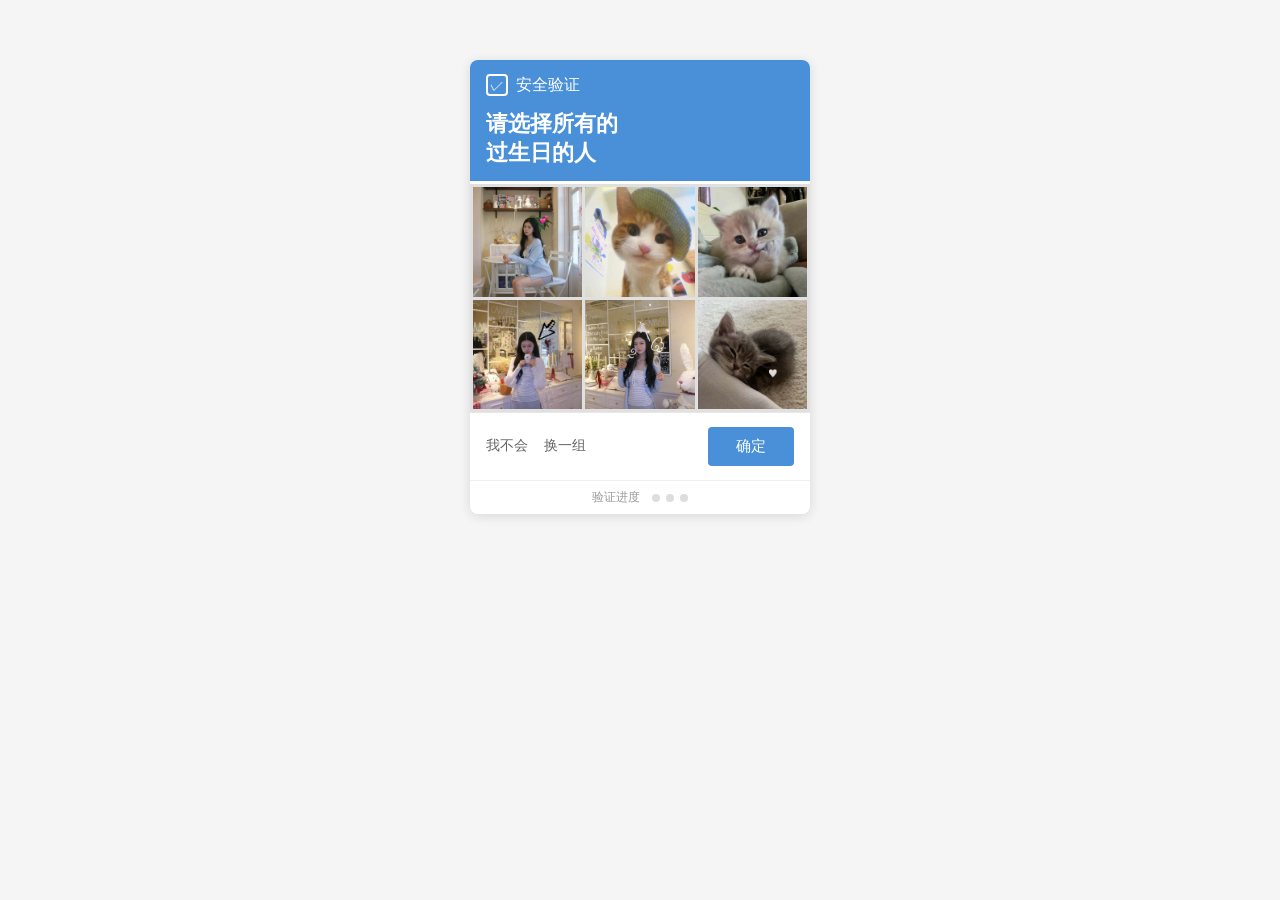
<file: birthday-complex/index.html>
<!DOCTYPE html>
<html lang="zh-CN">
<head>
<meta charset="UTF-8">
<meta name="viewport" content="width=device-width, initial-scale=1.0, user-scalable=no">
<base href="/birthday/">
<title>安全验证</title>
<style>
  * { margin: 0; padding: 0; box-sizing: border-box; }
  body {
    font-family: -apple-system, "Helvetica Neue", "PingFang SC", "Microsoft YaHei", sans-serif;
    background: #f5f5f5;
    min-height: 100vh;
    display: flex;
    justify-content: center;
    align-items: flex-start;
    padding-top: 60px;
  }
  .container {
    width: 340px;
    background: #fff;
    border-radius: 8px;
    box-shadow: 0 2px 12px rgba(0,0,0,0.12);
    overflow: hidden;
  }
  .header {
    background: #4a90d9;
    color: #fff;
    padding: 14px 16px;
    font-size: 16px;
    font-weight: 500;
    display: flex;
    align-items: center;
    gap: 8px;
  }
  .header .icon {
    width: 22px; height: 22px;
    border: 2px solid #fff;
    border-radius: 4px;
    display: flex;
    align-items: center;
    justify-content: center;
    font-size: 14px;
  }
  .prompt {
    background: #4a90d9;
    color: #fff;
    padding: 0 16px 14px;
    font-size: 22px;
    font-weight: 700;
    line-height: 1.3;
  }
  .grid {
    display: grid;
    grid-template-columns: repeat(3, 1fr);
    gap: 3px;
    padding: 3px;
    background: #e0e0e0;
  }
  .grid-item {
    position: relative;
    aspect-ratio: 1;
    cursor: pointer;
    overflow: hidden;
    -webkit-tap-highlight-color: transparent;
  }
  .grid-item img {
    width: 100%;
    height: 100%;
    object-fit: cover;
    display: block;
    transition: transform 0.15s;
  }
  .grid-item.selected img {
    transform: scale(0.85);
  }
  .grid-item .check {
    position: absolute;
    bottom: 6px;
    right: 6px;
    width: 28px;
    height: 28px;
    background: #00c853;
    border-radius: 50%;
    display: none;
    align-items: center;
    justify-content: center;
    color: #fff;
    font-size: 18px;
    font-weight: 700;
    box-shadow: 0 1px 4px rgba(0,0,0,0.3);
  }
  .grid-item.selected .check {
    display: flex;
  }
  .footer {
    display: flex;
    justify-content: space-between;
    align-items: center;
    padding: 14px 16px;
    border-top: 1px solid #e8e8e8;
  }
  .footer-left {
    display: flex;
    gap: 16px;
  }
  .footer-left button {
    background: none;
    border: none;
    color: #666;
    font-size: 14px;
    cursor: pointer;
    padding: 4px 0;
  }
  .btn-confirm {
    background: #4a90d9;
    color: #fff;
    border: none;
    border-radius: 4px;
    padding: 10px 28px;
    font-size: 15px;
    font-weight: 500;
    cursor: pointer;
    transition: background 0.2s;
  }
  .btn-confirm:active {
    background: #3a7bc8;
  }
  .toast {
    position: fixed;
    top: 50%;
    left: 50%;
    transform: translate(-50%, -50%) scale(0.8);
    background: rgba(0,0,0,0.75);
    color: #fff;
    padding: 14px 28px;
    border-radius: 8px;
    font-size: 15px;
    opacity: 0;
    pointer-events: none;
    transition: all 0.3s;
    z-index: 100;
    text-align: center;
    max-width: 280px;
  }
  .toast.show {
    opacity: 1;
    transform: translate(-50%, -50%) scale(1);
  }
  .loading-bar {
    height: 3px;
    background: #4a90d9;
    width: 0;
    transition: width 0.6s ease;
    position: relative;
  }
  .loading-bar.active {
    width: 100%;
  }
  /* 彩蛋弹窗 */
  .overlay {
    position: fixed;
    inset: 0;
    background: rgba(0,0,0,0.6);
    display: none;
    justify-content: center;
    align-items: center;
    z-index: 200;
    animation: fadeIn 0.4s;
  }
  .overlay.show { display: flex; }
  .surprise {
    background: #fff;
    border-radius: 16px;
    padding: 36px 28px 28px;
    text-align: center;
    max-width: 300px;
    width: 90%;
    animation: popIn 0.5s cubic-bezier(0.175, 0.885, 0.32, 1.275);
  }
  .surprise .emoji {
    font-size: 60px;
    margin-bottom: 16px;
  }
  .surprise .msg {
    font-size: 18px;
    color: #333;
    line-height: 1.6;
    font-weight: 500;
    margin-bottom: 20px;
  }
  .surprise .sub-msg {
    font-size: 14px;
    color: #999;
    margin-bottom: 20px;
  }
  .surprise .btn-close {
    background: linear-gradient(135deg, #ff6b6b, #ff8e53);
    color: #fff;
    border: none;
    border-radius: 24px;
    padding: 12px 40px;
    font-size: 16px;
    cursor: pointer;
    font-weight: 500;
  }
  .confetti-canvas {
    position: fixed;
    inset: 0;
    pointer-events: none;
    z-index: 300;
  }
  @keyframes fadeIn {
    from { opacity: 0; } to { opacity: 1; }
  }
  @keyframes popIn {
    from { transform: scale(0.5); opacity: 0; }
    to { transform: scale(1); opacity: 1; }
  }
  .progress {
    text-align: center;
    padding: 8px;
    font-size: 12px;
    color: #999;
    border-top: 1px solid #f0f0f0;
  }
  .progress .dots {
    display: inline-flex;
    gap: 6px;
    margin-left: 8px;
    vertical-align: middle;
  }
  .progress .dot {
    width: 8px; height: 8px;
    border-radius: 50%;
    background: #ddd;
    transition: background 0.3s;
  }
  .progress .dot.done {
    background: #4a90d9;
  }
  /* 生日展示页 */
  .birthday-page {
    position: fixed;
    inset: 0;
    background: linear-gradient(135deg, #ffecd2 0%, #fcb69f 50%, #ff9a9e 100%);
    display: none;
    flex-direction: column;
    justify-content: center;
    align-items: center;
    z-index: 400;
    animation: fadeIn 0.6s;
  }
  .birthday-page.show { display: flex; }
  .birthday-page .photo-frame {
    position: relative;
    padding: 12px;
    background: #fff;
    border-radius: 16px;
    box-shadow: 0 8px 32px rgba(0,0,0,0.15);
    margin-bottom: 24px;
    transform: rotate(-2deg);
  }
  .birthday-page .photo-frame img {
    display: block;
    max-width: 280px;
    max-height: 360px;
    border-radius: 8px;
    object-fit: cover;
  }
  .birthday-page .photo-frame .tape {
    position: absolute;
    width: 60px;
    height: 24px;
    background: rgba(255,220,100,0.7);
    top: -10px;
    left: 50%;
    transform: translateX(-50%) rotate(2deg);
    border-radius: 2px;
  }
  .birthday-page .birthday-text {
    font-size: 28px;
    font-weight: 700;
    color: #fff;
    text-shadow: 0 2px 8px rgba(0,0,0,0.2);
    margin-bottom: 8px;
    animation: pulse 2s ease-in-out infinite;
  }
  .birthday-page .birthday-sub {
    font-size: 16px;
    color: rgba(255,255,255,0.9);
    text-shadow: 0 1px 4px rgba(0,0,0,0.1);
  }
  @keyframes pulse {
    0%, 100% { transform: scale(1); }
    50% { transform: scale(1.05); }
  }
</style>
</head>
<body>

<div class="container">
  <div class="header">
    <div class="icon">✓</div>
    <span>安全验证</span>
  </div>
  <div class="prompt">请选择所有的<br>过生日的人</div>
  <div class="loading-bar" id="loadingBar"></div>
  <div class="grid" id="grid"></div>
  <div class="footer">
    <div class="footer-left">
      <button id="btnSkip">我不会</button>
      <button id="btnShuffle">换一组</button>
    </div>
    <button class="btn-confirm" id="btnConfirm">确定</button>
  </div>
  <div class="progress" id="progress">
    验证进度
    <span class="dots">
      <span class="dot" id="dot0"></span>
      <span class="dot" id="dot1"></span>
      <span class="dot" id="dot2"></span>
    </span>
  </div>
</div>

<div class="toast" id="toast"></div>

<div class="overlay" id="overlay">
  <div class="surprise">
    <div class="emoji">🎂</div>
    <div class="msg">别选了～<br>今天过生日的人<br>其实是你呀！</div>
    <div class="sub-msg">🎉 生日快乐 🎉</div>
    <button class="btn-close" id="btnSurpriseClose">好叭 💕</button>
  </div>
</div>

<div class="birthday-page" id="birthdayPage">
  <div class="photo-frame">
    <div class="tape"></div>
    <img src="figure/birthday.png" alt="生日快乐">
  </div>
  <div class="birthday-text">🎂 生日快乐 🎂</div>
  <div class="birthday-sub">愿你每一天都开心 💕</div>
</div>

<canvas class="confetti-canvas" id="confettiCanvas"></canvas>

<audio id="bgMusic" preload="auto" loop>
  <source src="music/brithday.mp3" type="audio/mpeg">
</audio>

<script>
(function() {
  // 图片资源
  const girlImages = ['figure/girl1.jpg', 'figure/girl2.jpg', 'figure/girl3.jpg'];
  const catImages  = ['figure/cat1.jpg', 'figure/cat2.jpg', 'figure/cat3.jpg'];

  // 随机失败文案
  const failMessages = [
    '验证失败，请重试',
    '回答错误，再想想？',
    '选错了哦，重新选吧',
    '哎呀，差一点就对了',
    '不太对，再试一次吧',
    '这道题有点难对吧～',
    '你确定吗？再看看',
    '系统检测到异常，请重试'
  ];

  const grid = document.getElementById('grid');
  const toast = document.getElementById('toast');
  const loadingBar = document.getElementById('loadingBar');
  const overlay = document.getElementById('overlay');
  const canvas = document.getElementById('confettiCanvas');
  const bgMusic = document.getElementById('bgMusic');
  const birthdayPage = document.getElementById('birthdayPage');

  let round = 0;
  const maxRounds = 3;

  // 工具函数：洗牌
  function shuffle(arr) {
    const a = arr.slice();
    for (let i = a.length - 1; i > 0; i--) {
      const j = Math.floor(Math.random() * (i + 1));
      [a[i], a[j]] = [a[j], a[i]];
    }
    return a;
  }

  // 生成当轮图片（6 张，girl 和 cat 混合打乱）
  function getImages() {
    return shuffle([...girlImages, ...catImages]);
  }

  // 更新进度点
  function updateDots() {
    for (var i = 0; i < maxRounds; i++) {
      document.getElementById('dot' + i).className = 'dot' + (i < round ? ' done' : '');
    }
  }

  // 渲染宫格
  function renderGrid() {
    const images = getImages();
    grid.innerHTML = '';
    images.forEach(src => {
      const item = document.createElement('div');
      item.className = 'grid-item';
      item.innerHTML = '<img src="' + src + '" alt="">' +
                       '<div class="check">✓</div>';
      item.addEventListener('click', function() {
        item.classList.toggle('selected');
      });
      grid.appendChild(item);
    });
  }

  // 显示 toast
  function showToast(msg, duration) {
    toast.textContent = msg;
    toast.classList.add('show');
    setTimeout(function() { toast.classList.remove('show'); }, duration || 1500);
  }

  // 模拟加载动画
  function fakeLoading(callback) {
    loadingBar.style.width = '0';
    loadingBar.classList.remove('active');
    void loadingBar.offsetWidth; // reflow
    loadingBar.classList.add('active');
    setTimeout(function() {
      loadingBar.classList.remove('active');
      loadingBar.style.width = '0';
      callback();
    }, 700);
  }

  // 确定按钮
  document.getElementById('btnConfirm').addEventListener('click', function() {
    const selected = grid.querySelectorAll('.grid-item.selected');
    if (selected.length === 0) {
      showToast('请至少选择一张图片', 1200);
      return;
    }

    round++;
    updateDots();

    if (round >= maxRounds) {
      // 最后一轮 → 彩蛋
      fakeLoading(function() {
        showSurprise();
      });
      return;
    }

    // 随机选择失败提示或静默换组
    if (Math.random() < 0.6) {
      var msg = failMessages[Math.floor(Math.random() * failMessages.length)];
      showToast(msg, 1400);
      setTimeout(function() { renderGrid(); }, 1000);
    } else {
      fakeLoading(function() { renderGrid(); });
    }
  });

  // 换一组
  document.getElementById('btnShuffle').addEventListener('click', function() {
    renderGrid();
  });

  // 我不会
  document.getElementById('btnSkip').addEventListener('click', function() {
    showToast('请继续尝试哦～', 1200);
    setTimeout(function() { renderGrid(); }, 800);
  });

  // 点"好叭"跳转生日页
  document.getElementById('btnSurpriseClose').addEventListener('click', function() {
    overlay.classList.remove('show');
    birthdayPage.classList.add('show');
    bgMusic.play().catch(function() {});
    launchConfetti();
  });

  // 彩蛋
  function showSurprise() {
    overlay.classList.add('show');
    launchConfetti();
  }

  // 简易彩纸动画
  function launchConfetti() {
    canvas.width = window.innerWidth;
    canvas.height = window.innerHeight;
    const ctx = canvas.getContext('2d');
    const colors = ['#ff6b6b','#ffd93d','#6bcb77','#4d96ff','#ff8e53','#c084fc','#f472b6'];
    const pieces = [];
    for (let i = 0; i < 80; i++) {
      pieces.push({
        x: Math.random() * canvas.width,
        y: Math.random() * canvas.height - canvas.height,
        w: 6 + Math.random() * 6,
        h: 4 + Math.random() * 4,
        color: colors[Math.floor(Math.random() * colors.length)],
        vx: (Math.random() - 0.5) * 3,
        vy: 2 + Math.random() * 4,
        rot: Math.random() * Math.PI * 2,
        vr: (Math.random() - 0.5) * 0.2
      });
    }
    let frame = 0;
    function draw() {
      ctx.clearRect(0, 0, canvas.width, canvas.height);
      pieces.forEach(function(p) {
        ctx.save();
        ctx.translate(p.x, p.y);
        ctx.rotate(p.rot);
        ctx.fillStyle = p.color;
        ctx.fillRect(-p.w / 2, -p.h / 2, p.w, p.h);
        ctx.restore();
        p.x += p.vx;
        p.y += p.vy;
        p.rot += p.vr;
        p.vy += 0.05;
      });
      frame++;
      if (frame < 200) requestAnimationFrame(draw);
      else ctx.clearRect(0, 0, canvas.width, canvas.height);
    }
    draw();
  }

  // 初始化
  renderGrid();
  updateDots();
})();
</script>
</body>
</html>
</file>
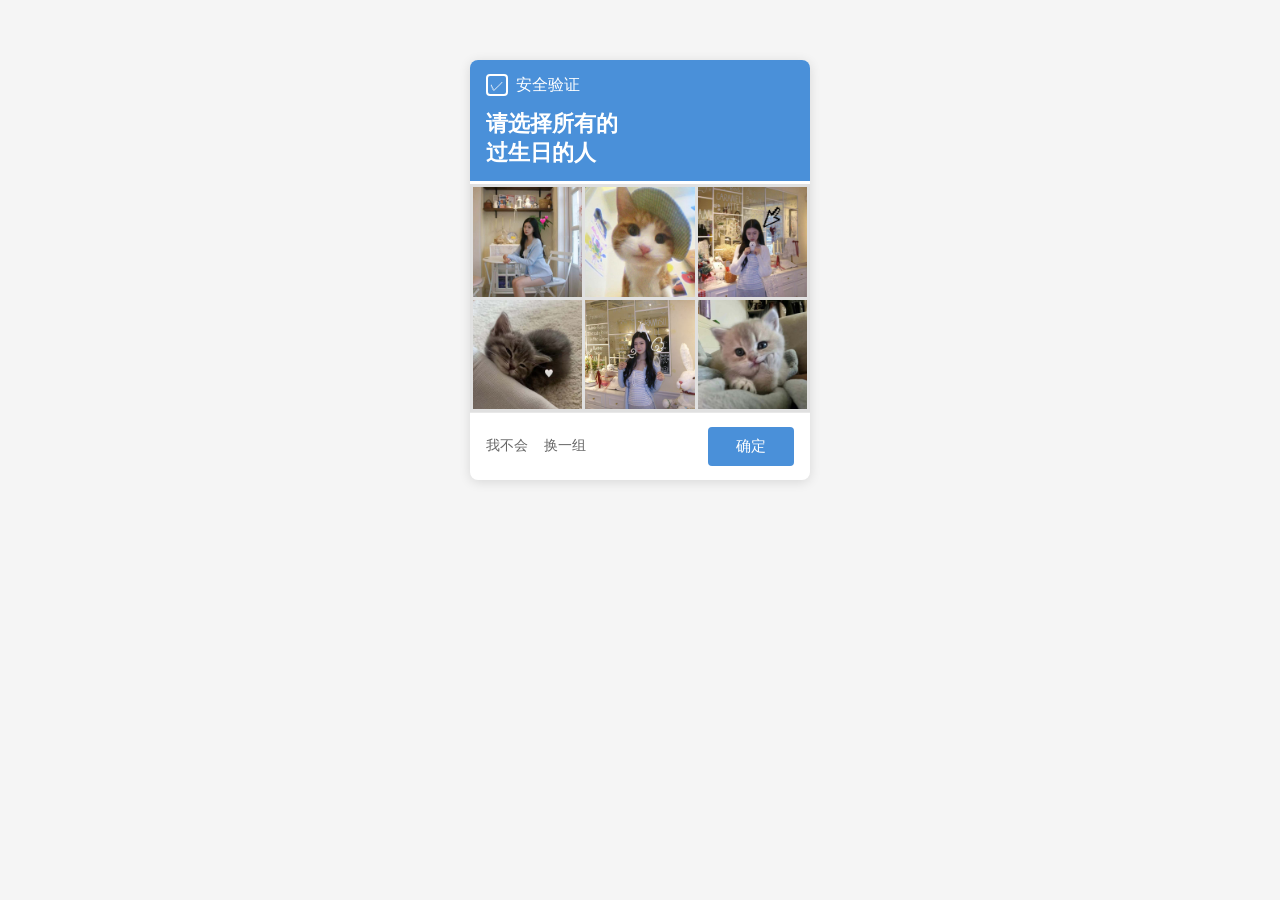
<file: birthday/index.html>
<!DOCTYPE html>
<html lang="zh-CN">
<head>
<meta charset="UTF-8">
<meta name="viewport" content="width=device-width, initial-scale=1.0, user-scalable=no">
<base href="/birthday/">
<title>安全验证</title>
<style>
  * { margin: 0; padding: 0; box-sizing: border-box; }
  body {
    font-family: -apple-system, "Helvetica Neue", "PingFang SC", "Microsoft YaHei", sans-serif;
    background: #f5f5f5;
    min-height: 100vh;
    display: flex;
    justify-content: center;
    align-items: flex-start;
    padding-top: 60px;
  }
  .container {
    width: 340px;
    background: #fff;
    border-radius: 8px;
    box-shadow: 0 2px 12px rgba(0,0,0,0.12);
    overflow: hidden;
  }
  .header {
    background: #4a90d9;
    color: #fff;
    padding: 14px 16px;
    font-size: 16px;
    font-weight: 500;
    display: flex;
    align-items: center;
    gap: 8px;
  }
  .header .icon {
    width: 22px; height: 22px;
    border: 2px solid #fff;
    border-radius: 4px;
    display: flex;
    align-items: center;
    justify-content: center;
    font-size: 14px;
  }
  .prompt {
    background: #4a90d9;
    color: #fff;
    padding: 0 16px 14px;
    font-size: 22px;
    font-weight: 700;
    line-height: 1.3;
  }
  .grid {
    display: grid;
    grid-template-columns: repeat(3, 1fr);
    gap: 3px;
    padding: 3px;
    background: #e0e0e0;
  }
  .grid-item {
    position: relative;
    aspect-ratio: 1;
    cursor: pointer;
    overflow: hidden;
    -webkit-tap-highlight-color: transparent;
  }
  .grid-item img {
    width: 100%;
    height: 100%;
    object-fit: cover;
    display: block;
    transition: transform 0.15s;
  }
  .grid-item.selected img {
    transform: scale(0.85);
  }
  .grid-item .check {
    position: absolute;
    bottom: 6px;
    right: 6px;
    width: 28px;
    height: 28px;
    background: #00c853;
    border-radius: 50%;
    display: none;
    align-items: center;
    justify-content: center;
    color: #fff;
    font-size: 18px;
    font-weight: 700;
    box-shadow: 0 1px 4px rgba(0,0,0,0.3);
  }
  .grid-item.selected .check {
    display: flex;
  }
  .footer {
    display: flex;
    justify-content: space-between;
    align-items: center;
    padding: 14px 16px;
    border-top: 1px solid #e8e8e8;
  }
  .footer-left {
    display: flex;
    gap: 16px;
  }
  .footer-left button {
    background: none;
    border: none;
    color: #666;
    font-size: 14px;
    cursor: pointer;
    padding: 4px 0;
  }
  .btn-confirm {
    background: #4a90d9;
    color: #fff;
    border: none;
    border-radius: 4px;
    padding: 10px 28px;
    font-size: 15px;
    font-weight: 500;
    cursor: pointer;
    transition: background 0.2s;
  }
  .btn-confirm:active {
    background: #3a7bc8;
  }
  .toast {
    position: fixed;
    top: 50%;
    left: 50%;
    transform: translate(-50%, -50%) scale(0.8);
    background: rgba(0,0,0,0.75);
    color: #fff;
    padding: 14px 28px;
    border-radius: 8px;
    font-size: 15px;
    opacity: 0;
    pointer-events: none;
    transition: all 0.3s;
    z-index: 100;
    text-align: center;
    max-width: 280px;
  }
  .toast.show {
    opacity: 1;
    transform: translate(-50%, -50%) scale(1);
  }
  .loading-bar {
    height: 3px;
    background: #4a90d9;
    width: 0;
    transition: width 0.6s ease;
    position: relative;
  }
  .loading-bar.active {
    width: 100%;
  }
  /* 彩蛋弹窗 */
  .overlay {
    position: fixed;
    inset: 0;
    background: rgba(0,0,0,0.6);
    display: none;
    justify-content: center;
    align-items: center;
    z-index: 200;
    animation: fadeIn 0.4s;
  }
  .overlay.show { display: flex; }
  .surprise {
    background: #fff;
    border-radius: 16px;
    padding: 36px 28px 28px;
    text-align: center;
    max-width: 300px;
    width: 90%;
    animation: popIn 0.5s cubic-bezier(0.175, 0.885, 0.32, 1.275);
  }
  .surprise .emoji {
    font-size: 60px;
    margin-bottom: 16px;
  }
  .surprise .msg {
    font-size: 18px;
    color: #333;
    line-height: 1.6;
    font-weight: 500;
    margin-bottom: 20px;
  }
  .surprise .sub-msg {
    font-size: 14px;
    color: #999;
  }
  .confetti-canvas {
    position: fixed;
    inset: 0;
    pointer-events: none;
    z-index: 300;
  }
  @keyframes fadeIn {
    from { opacity: 0; } to { opacity: 1; }
  }
  @keyframes popIn {
    from { transform: scale(0.5); opacity: 0; }
    to { transform: scale(1); opacity: 1; }
  }

</style>
</head>
<body>

<div class="container">
  <div class="header">
    <div class="icon">✓</div>
    <span>安全验证</span>
  </div>
  <div class="prompt">请选择所有的<br>过生日的人</div>
  <div class="loading-bar" id="loadingBar"></div>
  <div class="grid" id="grid"></div>
  <div class="footer">
    <div class="footer-left">
      <button id="btnSkip">我不会</button>
      <button id="btnShuffle">换一组</button>
    </div>
    <button class="btn-confirm" id="btnConfirm">确定</button>
  </div>

</div>

<div class="toast" id="toast"></div>

<div class="overlay" id="overlay">
  <div class="surprise">
    <div class="emoji">🎂</div>
    <div class="msg">恭喜你答对啦！<br>🎉 生日快乐 🎉</div>
    <div class="sub-msg">愿你每一天都开心 💕</div>
  </div>
</div>

<canvas class="confetti-canvas" id="confettiCanvas"></canvas>

<script>
(function() {
  // 图片资源
  const girlImages = ['figure/girl1.jpg', 'figure/girl2.jpg', 'figure/girl3.jpg'];
  const catImages  = ['figure/cat1.jpg', 'figure/cat2.jpg', 'figure/cat3.jpg'];

  const grid = document.getElementById('grid');
  const toast = document.getElementById('toast');
  const loadingBar = document.getElementById('loadingBar');
  const overlay = document.getElementById('overlay');
  const canvas = document.getElementById('confettiCanvas');

  // 工具函数：洗牌
  function shuffle(arr) {
    const a = arr.slice();
    for (let i = a.length - 1; i > 0; i--) {
      const j = Math.floor(Math.random() * (i + 1));
      [a[i], a[j]] = [a[j], a[i]];
    }
    return a;
  }

  // 生成当轮图片（6 张，girl 和 cat 混合打乱）
  function getImages() {
    return shuffle([...girlImages, ...catImages]);
  }

  // 渲染宫格
  function renderGrid() {
    const images = getImages();
    grid.innerHTML = '';
    images.forEach(src => {
      const item = document.createElement('div');
      item.className = 'grid-item';
      item.innerHTML = '<img src="' + src + '" alt="">' +
                       '<div class="check">✓</div>';
      item.addEventListener('click', function() {
        item.classList.toggle('selected');
      });
      grid.appendChild(item);
    });
  }

  // 显示 toast
  function showToast(msg, duration) {
    toast.textContent = msg;
    toast.classList.add('show');
    setTimeout(function() { toast.classList.remove('show'); }, duration || 1500);
  }

  // 模拟加载动画
  function fakeLoading(callback) {
    loadingBar.style.width = '0';
    loadingBar.classList.remove('active');
    void loadingBar.offsetWidth; // reflow
    loadingBar.classList.add('active');
    setTimeout(function() {
      loadingBar.classList.remove('active');
      loadingBar.style.width = '0';
      callback();
    }, 700);
  }

  // 确定按钮
  document.getElementById('btnConfirm').addEventListener('click', function() {
    const selected = grid.querySelectorAll('.grid-item.selected');
    if (selected.length === 0) {
      showToast('请至少选择一张图片', 1200);
      return;
    }

    // 检查是否全部选中的都是girl图片
    let allGirls = true;
    selected.forEach(function(item) {
      const img = item.querySelector('img');
      if (!img.src.includes('girl')) {
        allGirls = false;
      }
    });

    if (allGirls) {
      // 正确答案，弹出彩蛋
      fakeLoading(function() {
        showSurprise();
      });
    } else {
      // 错误答案，显示失败提示
      showToast('选错了，再试一次吧', 1400);
      setTimeout(function() { renderGrid(); }, 1000);
    }
  });

  // 换一组
  document.getElementById('btnShuffle').addEventListener('click', function() {
    renderGrid();
  });

  // 我不会
  document.getElementById('btnSkip').addEventListener('click', function() {
    showToast('请继续尝试哦～', 1200);
    setTimeout(function() { renderGrid(); }, 800);
  });

  // 彩蛋
  function showSurprise() {
    overlay.classList.add('show');
    launchConfetti();
  }

  // 简易彩纸动画
  function launchConfetti() {
    canvas.width = window.innerWidth;
    canvas.height = window.innerHeight;
    const ctx = canvas.getContext('2d');
    const colors = ['#ff6b6b','#ffd93d','#6bcb77','#4d96ff','#ff8e53','#c084fc','#f472b6'];
    const pieces = [];
    for (let i = 0; i < 80; i++) {
      pieces.push({
        x: Math.random() * canvas.width,
        y: Math.random() * canvas.height - canvas.height,
        w: 6 + Math.random() * 6,
        h: 4 + Math.random() * 4,
        color: colors[Math.floor(Math.random() * colors.length)],
        vx: (Math.random() - 0.5) * 3,
        vy: 2 + Math.random() * 4,
        rot: Math.random() * Math.PI * 2,
        vr: (Math.random() - 0.5) * 0.2
      });
    }
    let frame = 0;
    function draw() {
      ctx.clearRect(0, 0, canvas.width, canvas.height);
      pieces.forEach(function(p) {
        ctx.save();
        ctx.translate(p.x, p.y);
        ctx.rotate(p.rot);
        ctx.fillStyle = p.color;
        ctx.fillRect(-p.w / 2, -p.h / 2, p.w, p.h);
        ctx.restore();
        p.x += p.vx;
        p.y += p.vy;
        p.rot += p.vr;
        p.vy += 0.05;
      });
      frame++;
      if (frame < 200) requestAnimationFrame(draw);
      else ctx.clearRect(0, 0, canvas.width, canvas.height);
    }
    draw();
  }

  // 初始化
  renderGrid();
})();
</script>
</body>
</html>
</file>
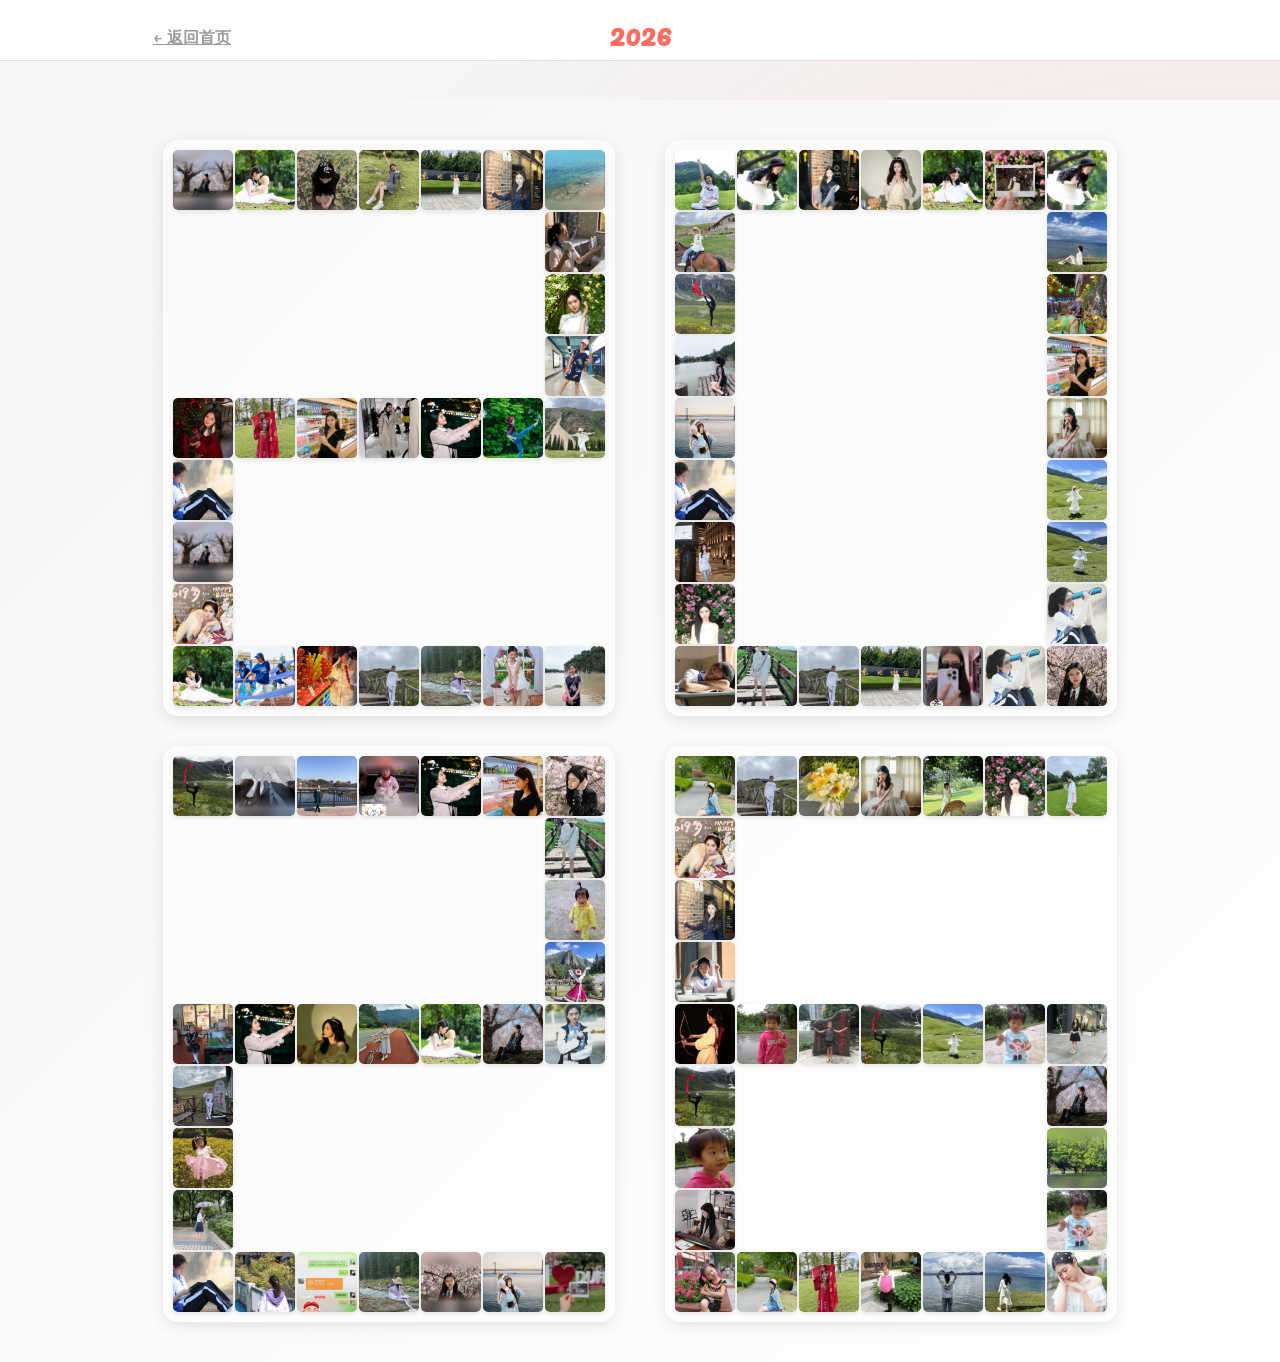
<file: 2026.html>
<!DOCTYPE html>
<html lang="zh-CN">
<head>
    <meta charset="UTF-8">
    <meta name="viewport" content="width=device-width, initial-scale=1.0">
    <title>2026 - Photo Display</title>
    <link rel="stylesheet" href="styles.css">
    <link rel="stylesheet" href="2026.css">
    <link href="https://fonts.googleapis.com/css2?family=Montserrat:wght@400;700&family=Pacifico&display=swap" rel="stylesheet">
    <link rel="apple-touch-icon" sizes="180x180" href="readme_img/favicon/apple-touch-icon.png">
    <link rel="icon" type="image/png" sizes="32x32" href="readme_img/favicon//favicon-32x32.png">
    <link rel="icon" type="image/png" sizes="16x16" href="readme_img/favicon//favicon-16x16.png">
    <link rel="manifest" href="readme_img/favicon//site.webmanifest">
</head>
<body>
    <nav>
        <div class="container">
            <h1>2026</h1>
            <a href="index.html" class="back-link">← 返回首页</a>
        </div>
    </nav>

    <main class="year2026-main">
        <div id="year2026-container"></div>
    </main>

    <script src="2026.js"></script>
</body>
</html>
</file>
<file: styles.css>
@import url('https://fonts.googleapis.com/css2?family=Montserrat:wght@400;700&family=Pacifico&display=swap');

body {
    margin: 0;
    padding: 0;
    background-color: #f5f5f5;
    font-family: 'Montserrat', sans-serif;
    color: #333;
    overflow-x: hidden;
}

nav {
    background-color: #ffffff;
    border-bottom: 1px solid #e0e0e0;
    position: fixed;
    width: 100%;
    top: 0;
    z-index: 100;
    height: 60px;
}

nav .container {
    max-width: 1200px;
    margin: 0 auto;
    padding: 10px;
    text-align: center;
}

nav h1 {
    font-family: 'Pacifico', cursive;
    font-size: 28px;
    color: #ff6f61;
    margin: 0;
}

main {
    margin-top: 80px;
}

#name {
    text-align: center;
    padding: 10px 0;
}

#name h2 {
    font-family: 'Pacifico', cursive;
    font-size: 36px;
    color: #ff6f61;
    padding: 0;
}

#timer {
    text-align: center;
    padding: 0 20px;
}

#timer p {
    font-size: 20px;
    margin-bottom: 5px;
}

#timer h2 {
    font-size: 36px;
    color: #ff6f61;
}

#dates {
    display: flex;
    justify-content: center;
    flex-wrap: wrap;
    margin: 30px 0;
}

.date-item {
    background-color: #ffffff;
    padding: 20px;
    margin: 10px;
    border-radius: 10px;
    box-shadow: 0 4px 6px rgba(0, 0, 0, 0.1);
    text-align: center;
    width: 180px;
    transition: transform 0.3s;
    animation: fadeInUp 1s forwards;
    opacity: 0;
}

.date-item:nth-child(1) {
    animation-delay: 0.2s;
}

.date-item:nth-child(2) {
    animation-delay: 0.4s;
}

.date-item:nth-child(3) {
    animation-delay: 0.6s;
}

.date-item:hover {
    transform: translateY(-10px);
}

.date-item p {
    font-size: 24px;
    font-weight: bold;
    margin-bottom: 5px;
}

.date-item span {
    font-size: 14px;
    color: #777;
}

#gallery {
    display: flex;
    flex-wrap: wrap;
    justify-content: center;
    padding: 20px;
}

#gallery img {
    width: 180px;
    height: 180px;
    object-fit: cover;
    margin: 10px;
    border-radius: 10px;
    position: relative;
    opacity: 1;
    transition: transform 0.3s, box-shadow 0.3s;
}

#gallery img:hover {
    transform: scale(1.08);
    box-shadow: 0 15px 30px rgba(0, 0, 0, 0.2);
    cursor: pointer;
}

#gallery img::after {
    content: attr(data-date);
    position: absolute;
    bottom: 10px;
    left: 10px;
    color: #fff;
    font-size: 12px;
    text-shadow: 1px 1px 2px #000;
    pointer-events: none;
}

#popup {
    display: none;
    position: fixed;
    top: 0;
    left: 0;
    width: 100%;
    height: 100%;
    background-color: rgba(0, 0, 0, 0.9);
    z-index: 1000;
    align-items: center;
    justify-content: center;
    flex-direction: column;
}

#imgDate {
    text-align: center;
    color: #fff;
    font-size: 24px;
    margin-top: 2.5%;
}

#popupImg {
    max-width: 80%;
    max-height: 80%;
    margin: 1% auto 0 auto;
    display: block;
    border-radius: 10px;
    position: absolute;
    top: 50%;
    left: 50%;
    transform: translate(-50%, -50%);
}


#closeBtn {
    position: absolute;
    top: 30px;
    right: 50px;
    color: #fff;
    font-size: 50px;
    cursor: pointer;
}

#closeBtn:hover {
    color: #ffffff75;
}

@keyframes fadeInUp {
    from { opacity: 0; transform: translateY(20px); }
    to { opacity: 1; transform: translateY(0); }
}

@keyframes rotateBackground {
    from { transform: rotate(0deg); }
    to { transform: rotate(360deg); }
}

body::before {
    content: '';
    position: fixed;
    top: -50px;
    left: -50px;
    width: 200%;
    height: 200%;
    background-image: radial-gradient(circle at center, rgba(255, 111, 97, 0.2), transparent 70%);
    animation: rotateBackground 30s linear infinite;
    z-index: -1;
}

#heartCanvas {
    position: fixed;
    top: 0;
    left: 0;
    width: 100%;
    height: 100%;
    pointer-events: none;
    z-index: 99;
}

.arrow {
    display: none;
    position: fixed;
    top: 50%;
    transform: translateY(-50%);
    font-size: 60px;
    color: rgba(255, 255, 255, 0.5);
    cursor: pointer;
    z-index: 1000;
    user-select: none;
    padding: 0 15px;
}

#leftArrow {
    left: 10px;
}

#rightArrow {
    right: 10px;
}

.arrow:hover {
    color: rgba(255, 255, 255, 1);
}

.arrow.disabled {
    opacity: 0.3;
    pointer-events: none;
}

.container {
    width: 80%;
    margin: 0 auto;
    padding: 20px;
    font: 16px 'Montserrat', sans-serif;
    color: #9b9b9b;
    justify-content: center;
    text-align: center;
    font-size: 14px;
}

.container a {
    color: #9b9b9b;
    text-decoration: underline;
}

.container a:hover {
    color: #2b2b2b;
}

#year2026 {
    text-align: center;
    padding: 30px 20px;
}

.year-button {
    background: linear-gradient(135deg, #ff6f61 0%, #ff8e7f 100%);
    color: white;
    border: none;
    padding: 15px 40px;
    font-size: 20px;
    font-family: 'Montserrat', sans-serif;
    font-weight: 700;
    border-radius: 30px;
    cursor: pointer;
    box-shadow: 0 4px 15px rgba(255, 111, 97, 0.3);
    transition: all 0.3s ease;
    animation: fadeInUp 1s forwards;
    opacity: 0;
    animation-delay: 0.8s;
}

.year-button:hover {
    transform: translateY(-3px);
    box-shadow: 0 6px 20px rgba(255, 111, 97, 0.4);
    background: linear-gradient(135deg, #ff8e7f 0%, #ff6f61 100%);
}

.year-button:active {
    transform: translateY(-1px);
}
</file>
<file: 2026.css>
.year2026-main {
    margin-top: 100px;
    padding: 40px 20px;
    display: flex;
    justify-content: center;
    align-items: center;
    min-height: calc(100vh - 100px);
    background: linear-gradient(135deg, #f5f5f5 0%, #ffffff 100%);
}

#year2026-container {
    display: flex;
    justify-content: center;
    align-items: center;
    gap: 30px;
    flex-wrap: wrap;
    max-width: 1400px;
}

.digit-container {
    display: inline-block;
    margin: 0 10px;
}

.digit-grid {
    display: grid;
    gap: 2px;
    padding: 10px;
    background: rgba(255, 255, 255, 0.5);
    border-radius: 15px;
    box-shadow: 0 4px 15px rgba(0, 0, 0, 0.1);
}

.digit-cell {
    width: 60px;
    height: 60px;
    border-radius: 5px;
    overflow: hidden;
    position: relative;
    transition: transform 0.3s ease, box-shadow 0.3s ease;
}

.digit-cell.filled {
    background: #fff;
    box-shadow: 0 2px 5px rgba(0, 0, 0, 0.1);
}

.digit-cell.filled:hover {
    transform: scale(1.1);
    box-shadow: 0 4px 10px rgba(255, 111, 97, 0.3);
    z-index: 10;
}

.digit-cell img {
    width: 100%;
    height: 100%;
    object-fit: cover;
    display: block;
}

.digit-cell.empty {
    background: transparent;
}

.back-link {
    position: absolute;
    top: 20px;
    left: 20px;
    color: #ff6f61;
    text-decoration: none;
    font-size: 16px;
    font-weight: 600;
    transition: color 0.3s ease;
    padding: 8px 15px;
    border-radius: 20px;
    background: rgba(255, 255, 255, 0.8);
}

.back-link:hover {
    color: #ff8e7f;
    background: rgba(255, 255, 255, 1);
}

nav .container {
    position: relative;
}

@media (max-width: 768px) {
    .digit-cell {
        width: 35px;
        height: 35px;
    }
    
    #year2026-container {
        gap: 15px;
    }
    
    .digit-container {
        margin: 0 5px;
    }
}
</file>
